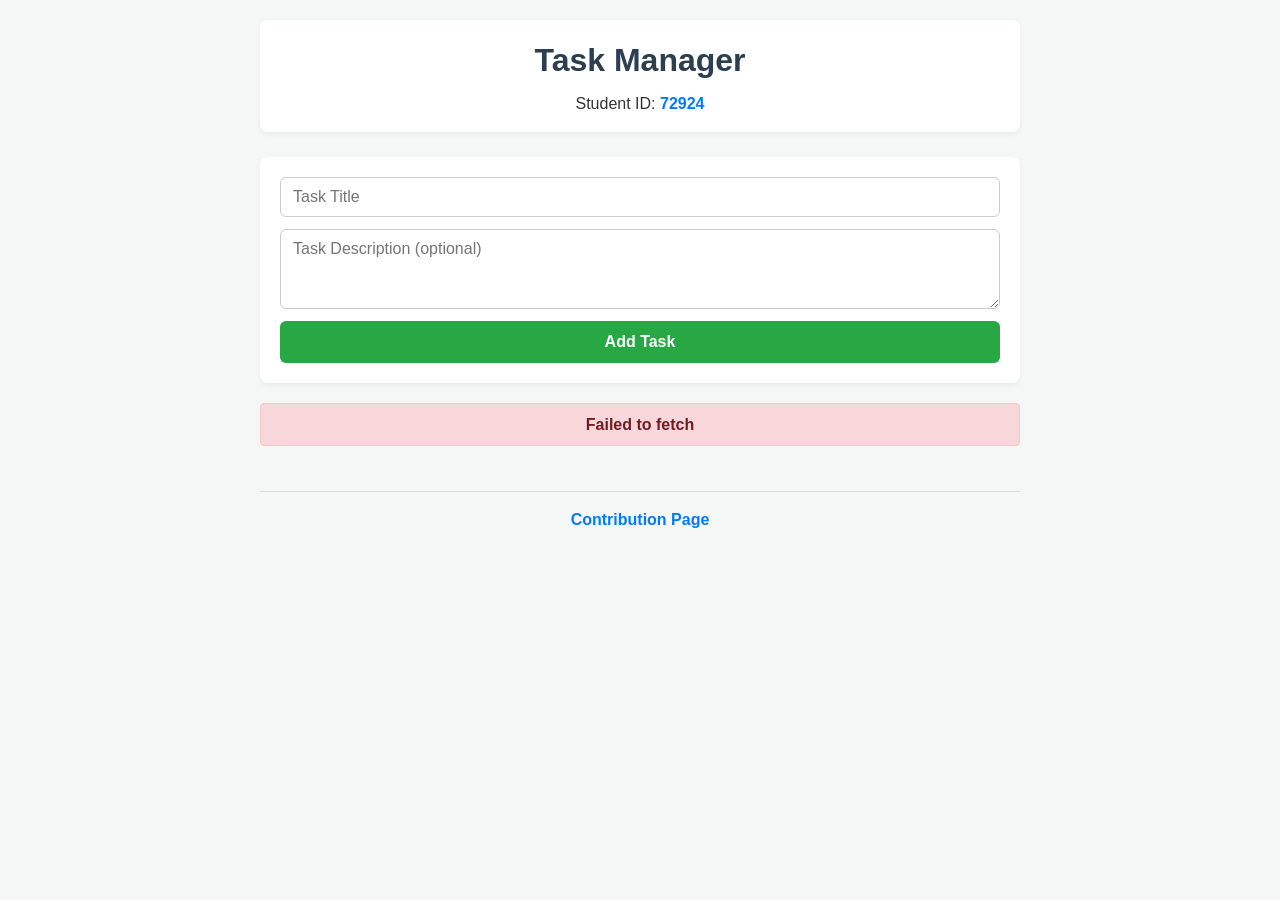
<file: index.html>
<!DOCTYPE html>
<html lang="en">
<head>
    <meta charset="UTF-8">
    <meta name="viewport" content="width=device-width, initial-scale=1.0">
    <title>Task Manager</title>
    <link rel="stylesheet" href="style.css">
</head>
<body>
    <header>
        <h1>Task Manager</h1>
        <p>Student ID: <span id="student-id">72924</span></p>
    </header>

    <main>
        <form id="task-form">
            <input type="hidden" id="task-id">
            <input type="text" id="task-title" placeholder="Task Title" required>
            <textarea id="task-description" placeholder="Task Description (optional)"></textarea>
            <button type="submit" id="task-submit">Add Task</button>
        </form>

        <div id="status-message"></div>

        <div id="task-list"></div>
    </main>

    <footer>
        <a href="contribution.html" id="contribution-link">Contribution Page</a>
    </footer>

    <script src="app.js"></script>
</body>
</html>
</file>
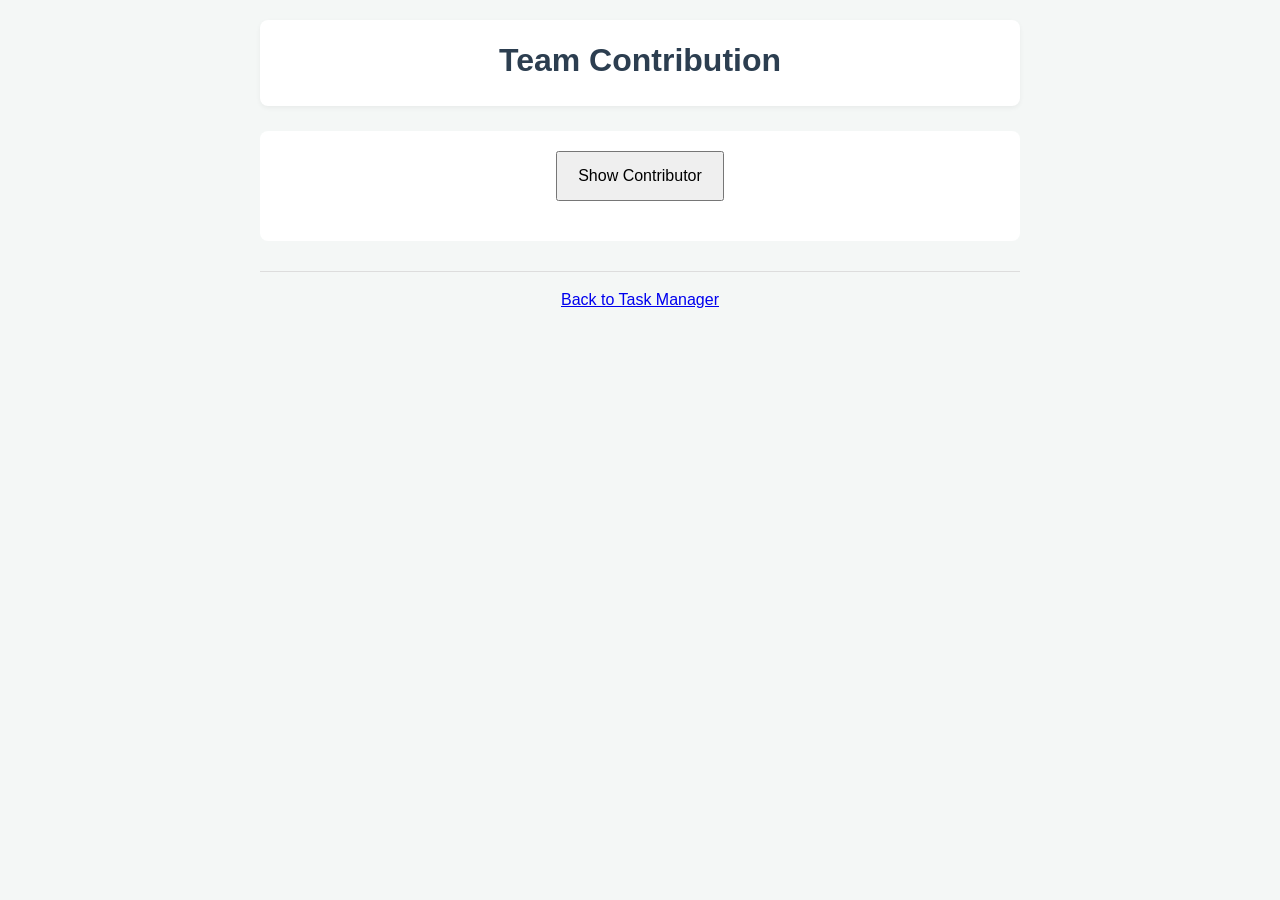
<file: contribution.html>
<!DOCTYPE html>
<html lang="en">
<head>
    <meta charset="UTF-8">
    <meta name="viewport" content="width=device-width, initial-scale=1.0">
    <title>Team Contribution</title>
    <link rel="stylesheet" href="style.css">
</head>
<body>
    <header>
        <h1>Team Contribution</h1>
    </header>
    <main style="padding: 20px; text-align: center; background: #fff; border-radius: 8px;">
        <button id="load-contributor" type="button" style="padding: 10px 20px; font: inherit; cursor: pointer;">Show Contributor</button>
        <p id="contributor-student-id" role="status" aria-live="polite" style="margin-top: 20px;"></p>
    </main>
    <footer>
        <a href="index.html">Back to Task Manager</a>
    </footer>
    <script>
        const button = document.getElementById("load-contributor");
        const output = document.getElementById("contributor-student-id");

        button.addEventListener("click", async () => {
            button.disabled = true;
            output.textContent = "Loading contributor…";
            try {
                const response = await fetch("contribution.json", { cache: "no-store" });
                if (!response.ok) throw new Error(`Request failed (${response.status}).`);
                const data = await response.json();
                if (typeof data.contributorStudentId !== "string" || !data.contributorStudentId.trim()) {
                    throw new Error("Contributor student ID is missing.");
                }
                output.textContent = `Contributor Student ID: ${data.contributorStudentId}`;
            } catch (error) {
                output.textContent = `Could not load contributor. ${error.message}`;
            } finally {
                button.disabled = false;
            }
        });
    </script>
</body>
</html>
</file>
<file: style.css>
/* General Page Styling */
* {
    box-sizing: border-box;
    margin: 0;
    padding: 0;
}

body {
    font-family: 'Segoe UI', Tahoma, Geneva, Verdana, sans-serif;
    background-color: #f4f7f6;
    color: #333;
    line-height: 1.6;
    padding: 20px;
    max-width: 800px;
    margin: 0 auto;
}

/* Header & Student ID */
header {
    text-align: center;
    margin-bottom: 25px;
    padding: 15px;
    background: #ffffff;
    border-radius: 8px;
    box-shadow: 0 2px 5px rgba(0,0,0,0.05);
}

header h1 {
    color: #2c3e50;
    margin-bottom: 5px;
}

#student-id {
    font-weight: bold;
    color: #007bff;
}

/* Form Container & Inputs */
#task-form {
    background: #ffffff;
    padding: 20px;
    border-radius: 8px;
    box-shadow: 0 2px 5px rgba(0,0,0,0.05);
    margin-bottom: 20px;
    display: flex;
    flex-direction: column;
    gap: 12px;
}

#task-title, 
#task-description {
    width: 100%;
    padding: 10px 12px;
    border: 1px solid #ccc;
    border-radius: 6px;
    font-size: 1rem;
    transition: border-color 0.2s;
}

#task-title:focus, 
#task-description:focus {
    outline: none;
    border-color: #007bff;
}

#task-description {
    resize: vertical;
    min-height: 80px;
    font-family: inherit;
}

#task-submit {
    background-color: #28a745;
    color: #ffffff;
    border: none;
    padding: 12px;
    font-size: 1rem;
    font-weight: bold;
    border-radius: 6px;
    cursor: pointer;
    transition: background-color 0.2s;
}

#task-submit:hover {
    background-color: #218838;
}

/* Status & Error Message Container */
#status-message {
    min-height: 24px;
    margin-bottom: 15px;
    text-align: center;
    font-weight: bold;
    border-radius: 4px;
    padding: 8px;
}

#status-message.success {
    background-color: #d4edda;
    color: #155724;
    border: 1px solid #c3e6cb;
}

#status-message.error {
    background-color: #f8d7da;
    color: #721c24;
    border: 1px solid #f5c6cb;
}

/* Task List & Items */
#task-list {
    display: flex;
    flex-direction: column;
    gap: 15px;
}

.task-item {
    background: #ffffff;
    border-left: 5px solid #ffc107; /* Incomplete indicator default */
    border-radius: 8px;
    padding: 15px 20px;
    box-shadow: 0 2px 5px rgba(0,0,0,0.05);
    display: flex;
    flex-direction: column;
    gap: 8px;
}

/* Class styling inside task-item */
.task-title {
    font-size: 1.2rem;
    color: #2c3e50;
}

.task-description {
    color: #666;
    font-size: 0.95rem;
    white-space: pre-wrap;
}

.task-status {
    font-size: 0.85rem;
    font-weight: bold;
    color: #6c757d;
    text-transform: uppercase;
}

/* Task Action Buttons */
.task-actions {
    display: flex;
    gap: 10px;
    margin-top: 10px;
    flex-wrap: wrap;
}

.task-actions button {
    padding: 6px 12px;
    font-size: 0.85rem;
    border: none;
    border-radius: 4px;
    cursor: pointer;
    transition: opacity 0.2s;
}

.task-actions button:hover {
    opacity: 0.85;
}

.toggle-task {
    background-color: #17a2b8;
    color: #ffffff;
}

.edit-task {
    background-color: #ffc107;
    color: #212529;
}

.delete-task {
    background-color: #dc3545;
    color: #ffffff;
}

/* Footer Link */
footer {
    text-align: center;
    margin-top: 30px;
    padding-top: 15px;
    border-top: 1px solid #ddd;
}

#contribution-link {
    color: #007bff;
    text-decoration: none;
    font-weight: bold;
}

#contribution-link:hover {
    text-decoration: underline;
}
</file>
